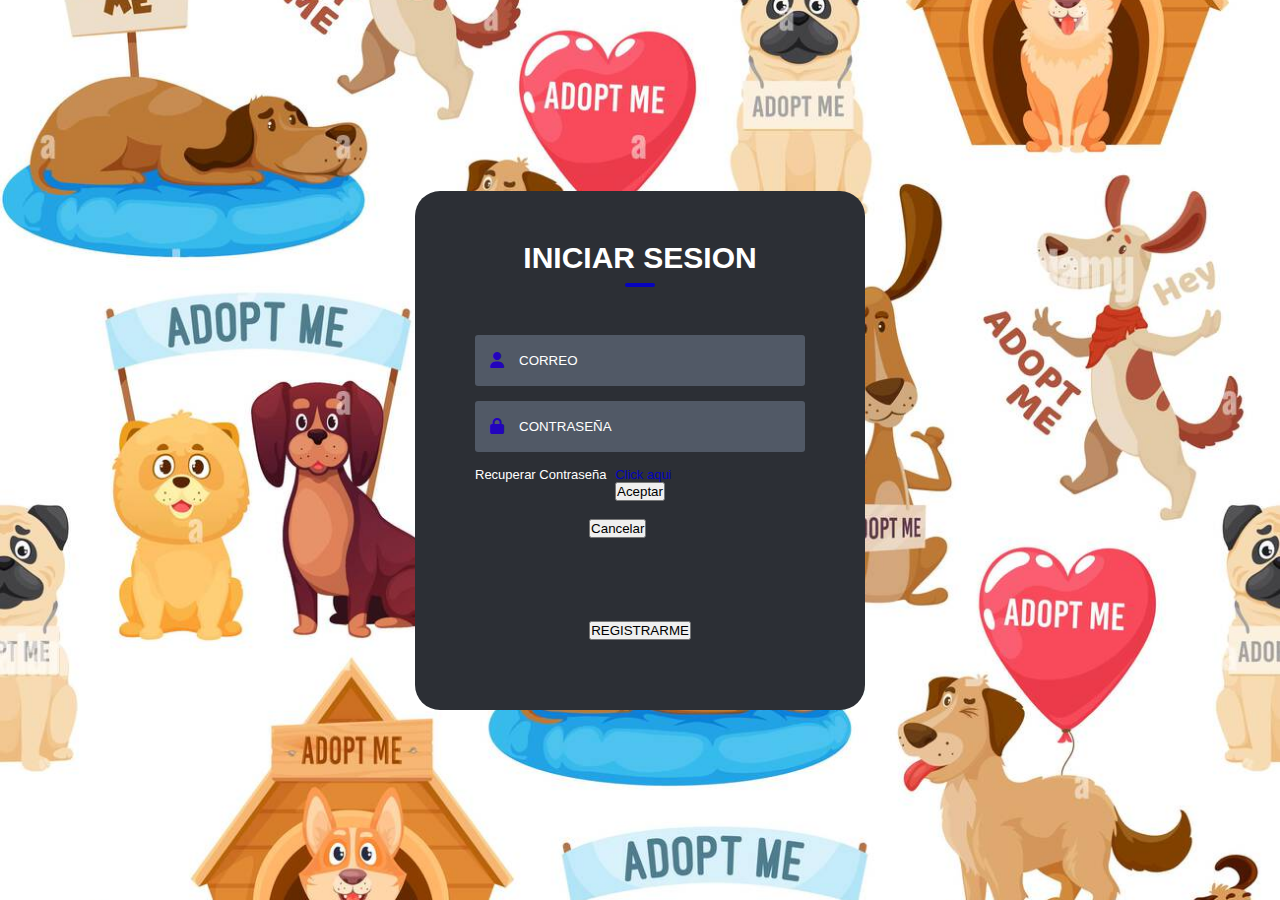
<file: index.html>
<!DOCTYPE html>
<html lang="en">
<head>
    <meta charset="UTF-8">
    <meta name="viewport" content="width=device-width, initial-scale=1.0">
    <title>REGISTRO</title>
    <link rel="stylesheet" href="style.css">
    <link href="https://cdn.jsdelivr.net/npm/bootstrap@5.0.2/dist/css/bootstrap.min.css" rel="stylesheet" integrity="sha384-EVSTQN3/azprG1Anm3QDgpJLIm9Nao0Yz1ztcQTwFspd3yD65VohhpuuCOmLASjC" crossorigin="anonymous">
    <link rel="stylesheet" href="https://cdnjs.cloudflare.com/ajax/libs/font-awesome/6.4.0/css/all.min.css">
    

</head>
<body>
    <form id="iniciar">
        <div class="container">
          <div class="form-content">
            <h1 id="title">INICIAR SESION</h1>

            <form>
                <div class="input-group">
                    <div class="input-field" id="nameInput">
                        <i class="fa-solid fa-user"></i>
                        <input  type="text" placeholder="CORREO" for="choose">
                        <input id="choose" name="i_like" required />
                    </div>

                    <div class="input-field">
                        <i class="fa-solid fa-lock"></i>
                        <input for="choose" type="password" placeholder="CONTRASEÑA" for="choose">
                        <input id="choose" name="i_like" required />
                    </div>
                    <p>Recuperar Contraseña <a href="#">Click aqui</a> </p>

                    <div class="btn-field"></div>
                      <button type="button" class="btn btn-primary">Aceptar</button><br>
                      <br>
                      <button type="button" class="btn btn-primary">Cancelar</button>
                    </div>

                    <br>
                    <br>
                    <div class="d-grid gap-2 col-6 mx-auto">
                        <button class="btn btn-primary" type="button" onclick="goToForm2()" >REGISTRARME</button>
                      </div>
                    </form>
 </form>
           </div>

                      
    



        
    
</body>
</html>
</file>
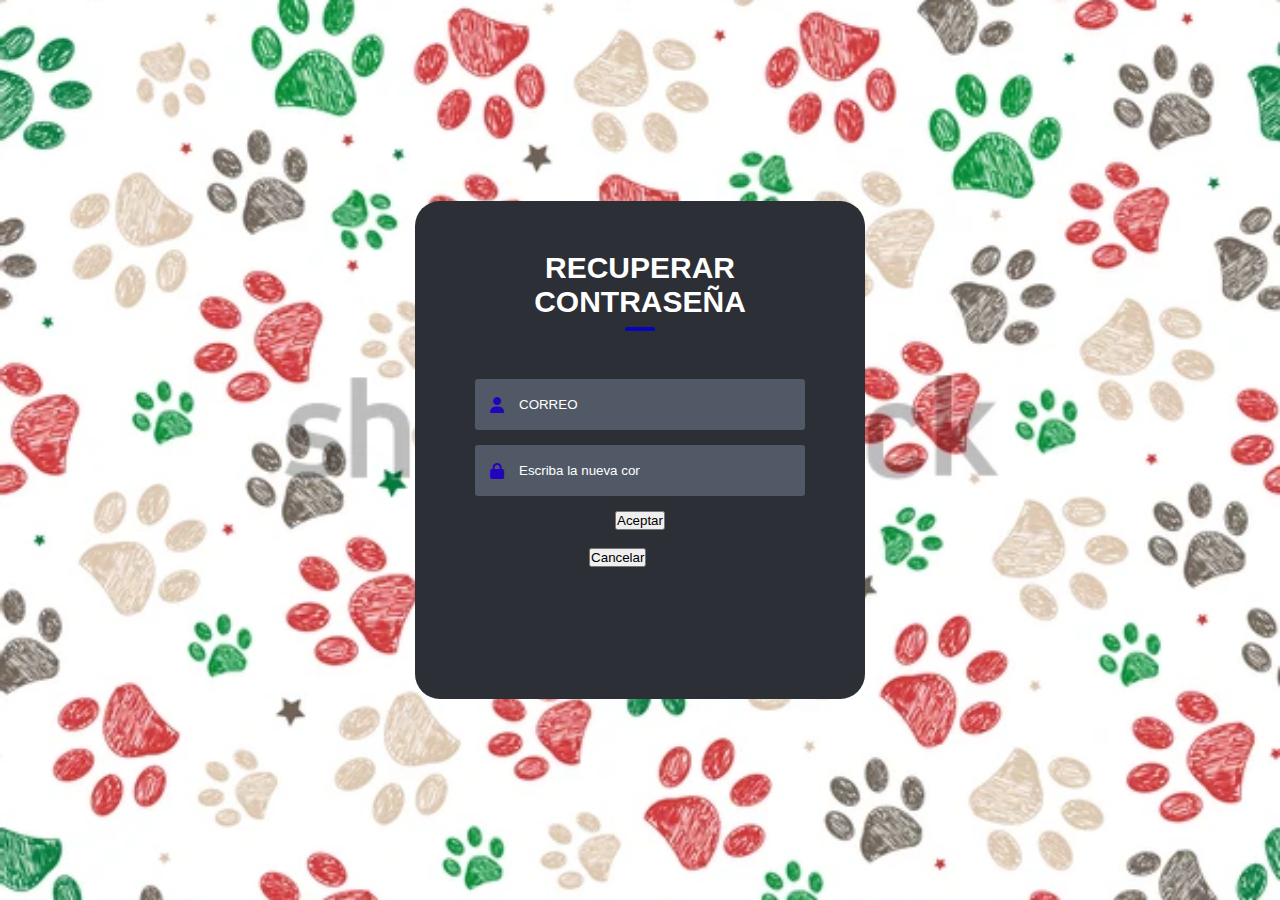
<file: contraseña.html>
<!DOCTYPE html>
<html lang="en">
<head>
    <meta charset="UTF-8">
    <meta name="viewport" content="width=device-width, initial-scale=1.0">
    <title>Contraseña</title>
    <link rel="stylesheet" href="Stylees.css">
    <link href="https://cdn.jsdelivr.net/npm/bootstrap@5.0.2/dist/css/bootstrap.min.css" rel="stylesheet" integrity="sha384-EVSTQN3/azprG1Anm3QDgpJLIm9Nao0Yz1ztcQTwFspd3yD65VohhpuuCOmLASjC" crossorigin="anonymous">
    <link rel="stylesheet" href="https://cdnjs.cloudflare.com/ajax/libs/font-awesome/6.4.0/css/all.min.css">
</head>
<body>
    <div class="container">
        <div class="form-content">
          <h1 id="title">RECUPERAR CONTRASEÑA</h1>

          <form>
            <div class="input-group">
                <div class="input-field" id="nameInput">
                    <i class="fa-solid fa-user"></i>
                    <input  type="text" placeholder="CORREO" for="choose">
                    <input id="choose" name="i_like" required />
                </div>

                <div class="input-field">
                    <i class="fa-solid fa-lock"></i>
                    <input for="choose" type="password" placeholder="Escriba la nueva contraseña">
                    <input id="choose" name="i_like" required />
                </div>

                <div class="btn-field"></div>
                      <button type="button" class="btn btn-primary">Aceptar</button><br>
                      <br>
                      <button type="button" class="btn btn-primary">Cancelar</button>
                    </div>
            </div>
          </form>
    
</body>
</html>
</file>
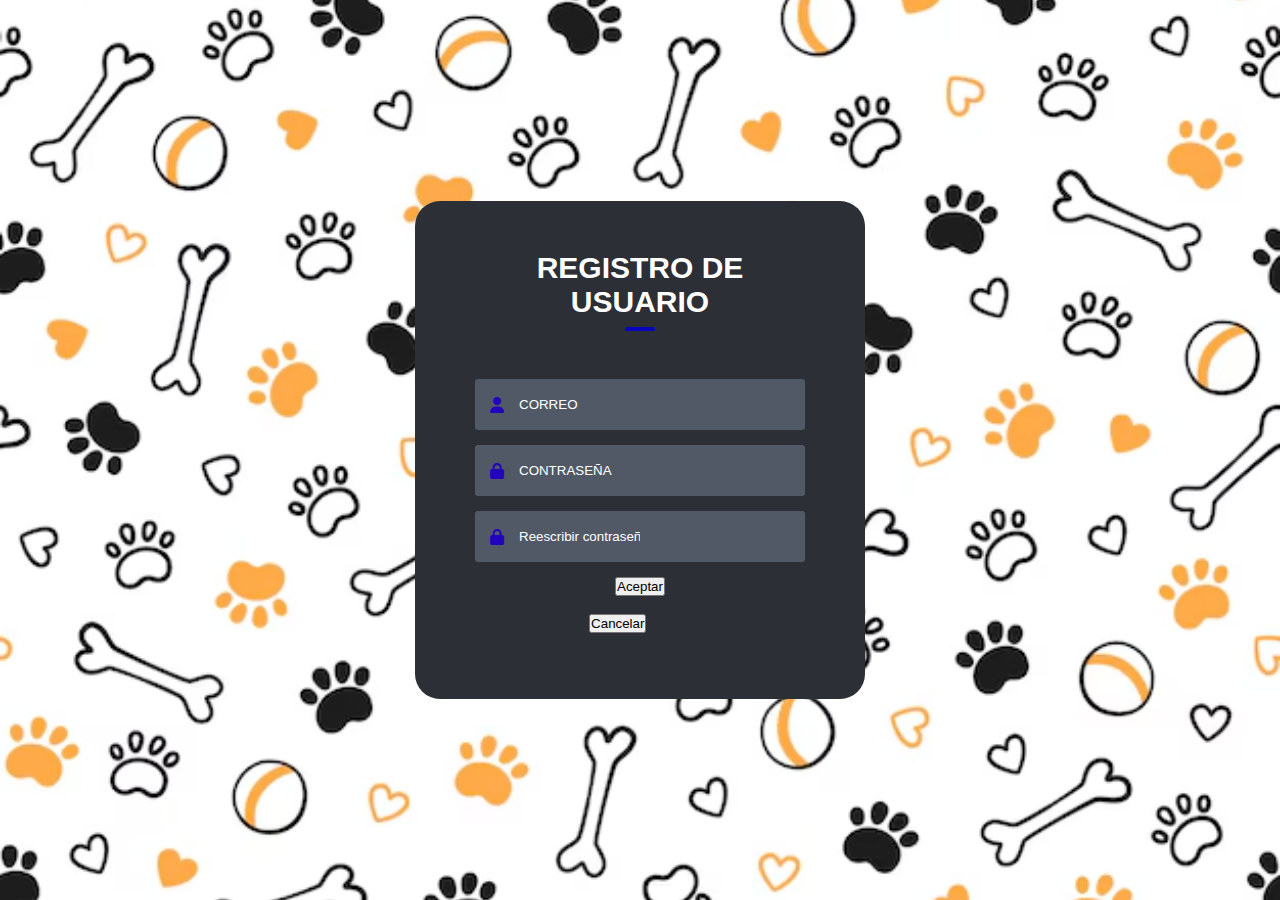
<file: registro.html>
<!DOCTYPE html>
<html lang="en">
<head>
    <meta charset="UTF-8">
    <meta name="viewport" content="width=device-width, initial-scale=1.0">
    <title>Registro de usuario</title>
    <link rel="stylesheet" href="styless.css">
    <link rel="stylesheet" href="https://cdnjs.cloudflare.com/ajax/libs/font-awesome/6.4.0/css/all.min.css">
    <link href="https://cdn.jsdelivr.net/npm/bootstrap@5.0.2/dist/css/bootstrap.min.css" rel="stylesheet" integrity="sha384-EVSTQN3/azprG1Anm3QDgpJLIm9Nao0Yz1ztcQTwFspd3yD65VohhpuuCOmLASjC" crossorigin="anonymous">
</head>
<body>
    <div class="container">
        <div class="form-content">
          <h1 id="title">REGISTRO DE USUARIO</h1>

          <form id="registro" >
              <div class="input-group">
                  <div class="input-field" id="nameInput">
                      <i class="fa-solid fa-user"></i>
                      <input  type="text" placeholder="CORREO" for="choose">
                      <input id="choose" name="i_like" required />
                  </div>

                  <div class="input-field">
                      <i class="fa-solid fa-lock"></i>
                      <input for="choose" type="password" placeholder="CONTRASEÑA">
                      <input id="choose" name="i_like" required />
                  </div>

                  <div class="input-field">
                    <i class="fa-solid fa-lock"></i>
                    <input for="choose" type="password" placeholder="Reescribir contraseña">
                    <input id="choose" name="i_like" required />
                </div>

                <div class="btn-field"></div>
                      <button type="button" class="btn btn-primary">Aceptar</button><br>
                      <br>
                      <button type="button" class="btn btn-primary">Cancelar</button>
                    </div>
            </form>
        </div>    
</body>
</body>
</html>
</file>
<file: style.css>
body{
    background: url(./refugio.jpg) center/cover no-repeat fixed;
}
*{
  margin: 0;
  padding: 0;
  font-family: Arial, Helvetica, sans-serif;
  box-sizing: border-box;
  text-decoration: none;
}
.container{
  width: 100%;
  height: 100vh;
  display: flex;
  align-items: center;
  justify-content: center;
}
.form-content{
    width: 100%;
    max-width: 450px;
    background-color: #2C2F35;
    padding: 50px 60px 70px;
    text-align: center;
    border-radius: 25px;
}
.form-content h1{
    font-size: 30px;
    margin-bottom: 60px;
    color: #FFFFFF;
    position: relative;
}
.form-content h1::after{
    content: '';
    width: 30px;
    height: 4px;
    border-radius: 3px;
    background: #0704bd;
    position: absolute;
    bottom: -12px;
    left:50%;
    transform: translateX(-50%);
}
.input-field{
    background-color: #515966;
    margin: 15px 0;
    border-radius: 3px;
    display: flex;
    align-items: center;
    transition: max height 0.5s;
    overflow: hidden;
}
input{
    width: 100%;
    background: transparent;
    border: 0;
    outline: none;
    padding: 18px 15px;
    color: #FFFFFF;
}
input::placeholder{
    color: #FFFFFF;
}
.input-field i{
    margin-left: 15px;
    color: #2304bd;
   
}
form p{
    color: #FFFFFF;
    text-align: left;
    font-size: 13px;
}
form p a{
    color: #0404bd;
    margin-left: 5px;
}
.btn-field{
    width: 100%;
    display: flex;
    justify-content: space-between;
}
.btn-field button{
    flex-basis: 48%;
    font-size: 16px;
    background-color:#1a04bd;
    color: #FFFFFF;
    height: 40px;
    border-radius: 10px;
    border: 0;
    outline: 0;
    cursor: pointer;
    transition: background 1s;
}
.input-group{
    height: 250px;
}
.btn-field button.disable{
    background-color: #eaeaea;
    color: #2C2F35;
}

input:invalid {
    border: 2px  ;
  }
  
  input:valid {
    border: 2px  ;
  }
</file>
<file: Stylees.css>
body{
    background: url(./canino.webp) center/cover no-repeat fixed;
}
*{
    margin: 0;
    padding: 0;
    font-family: Arial, Helvetica, sans-serif;
    box-sizing: border-box;
    text-decoration: none;
  }
  .container{
    width: 100%;
    height: 100vh;
    display: flex;
    align-items: center;
    justify-content: center;
  }
  .form-content{
      width: 100%;
      max-width: 450px;
      background-color: #2C2F35;
      padding: 50px 60px 70px;
      text-align: center;
      border-radius: 25px;
  }
  .form-content h1{
      font-size: 30px;
      margin-bottom: 60px;
      color: #FFFFFF;
      position: relative;
  }
  .form-content h1::after{
      content: '';
      width: 30px;
      height: 4px;
      border-radius: 3px;
      background: #0704bd;
      position: absolute;
      bottom: -12px;
      left:50%;
      transform: translateX(-50%);
  }
  .input-field{
      background-color: #515966;
      margin: 15px 0;
      border-radius: 3px;
      display: flex;
      align-items: center;
      transition: max height 0.5s;
      overflow: hidden;
  }
  input{
      width: 100%;
      background: transparent;
      border: 0;
      outline: none;
      padding: 18px 15px;
      color: #FFFFFF;
  }
  input::placeholder{
      color: #FFFFFF;
  }
  .input-field i{
      margin-left: 15px;
      color: #2304bd;
     
  }
  form p{
      color: #FFFFFF;
      text-align: left;
      font-size: 13px;
  }
  form p a{
      color: #0404bd;
      margin-left: 5px;
  }
  .btn-field{
      width: 100%;
      display: flex;
      justify-content: space-between;
  }
  .btn-field button{
      flex-basis: 48%;
      font-size: 16px;
      background-color:#1a04bd;
      color: #FFFFFF;
      height: 40px;
      border-radius: 10px;
      border: 0;
      outline: 0;
      cursor: pointer;
      transition: background 1s;
  }
  .input-group{
      height: 250px;
  }
  .btn-field button.disable{
      background-color: #eaeaea;
      color: #2C2F35;
  }
</file>
<file: styless.css>
body{
    background: url(./patita\ canina.avif) center/cover no-repeat fixed;
}
*{
    margin: 0;
    padding: 0;
    font-family: Arial, Helvetica, sans-serif;
    box-sizing: border-box;
    text-decoration: none;
  }
  .container{
    width: 100%;
    height: 100vh;
    display: flex;
    align-items: center;
    justify-content: center;
  }
  .form-content{
      width: 100%;
      max-width: 450px;
      background-color: #2C2F35;
      padding: 50px 60px 70px;
      text-align: center;
      border-radius: 25px;
  }
  .form-content h1{
      font-size: 30px;
      margin-bottom: 60px;
      color: #FFFFFF;
      position: relative;
  }
  .form-content h1::after{
      content: '';
      width: 30px;
      height: 4px;
      border-radius: 3px;
      background: #0704bd;
      position: absolute;
      bottom: -12px;
      left:50%;
      transform: translateX(-50%);
  }
  .input-field{
      background-color: #515966;
      margin: 15px 0;
      border-radius: 3px;
      display: flex;
      align-items: center;
      transition: max height 0.5s;
      overflow: hidden;
  }
  input{
      width: 100%;
      background: transparent;
      border: 0;
      outline: none;
      padding: 18px 15px;
      color: #FFFFFF;
  }
  input::placeholder{
      color: #FFFFFF;
  }
  .input-field i{
      margin-left: 15px;
      color: #2304bd;
     
  }
  form p{
      color: #FFFFFF;
      text-align: left;
      font-size: 13px;
  }
  form p a{
      color: #0404bd;
      margin-left: 5px;
  }
  .btn-field{
      width: 100%;
      display: flex;
      justify-content: space-between;
  }
  .btn-field button{
      flex-basis: 48%;
      font-size: 16px;
      background-color:#1a04bd;
      color: #FFFFFF;
      height: 40px;
      border-radius: 10px;
      border: 0;
      outline: 0;
      cursor: pointer;
      transition: background 1s;
  }
  .input-group{
      height: 250px;
  }
  .btn-field button.disable{
      background-color: #eaeaea;
      color: #2C2F35;
  }
</file>
